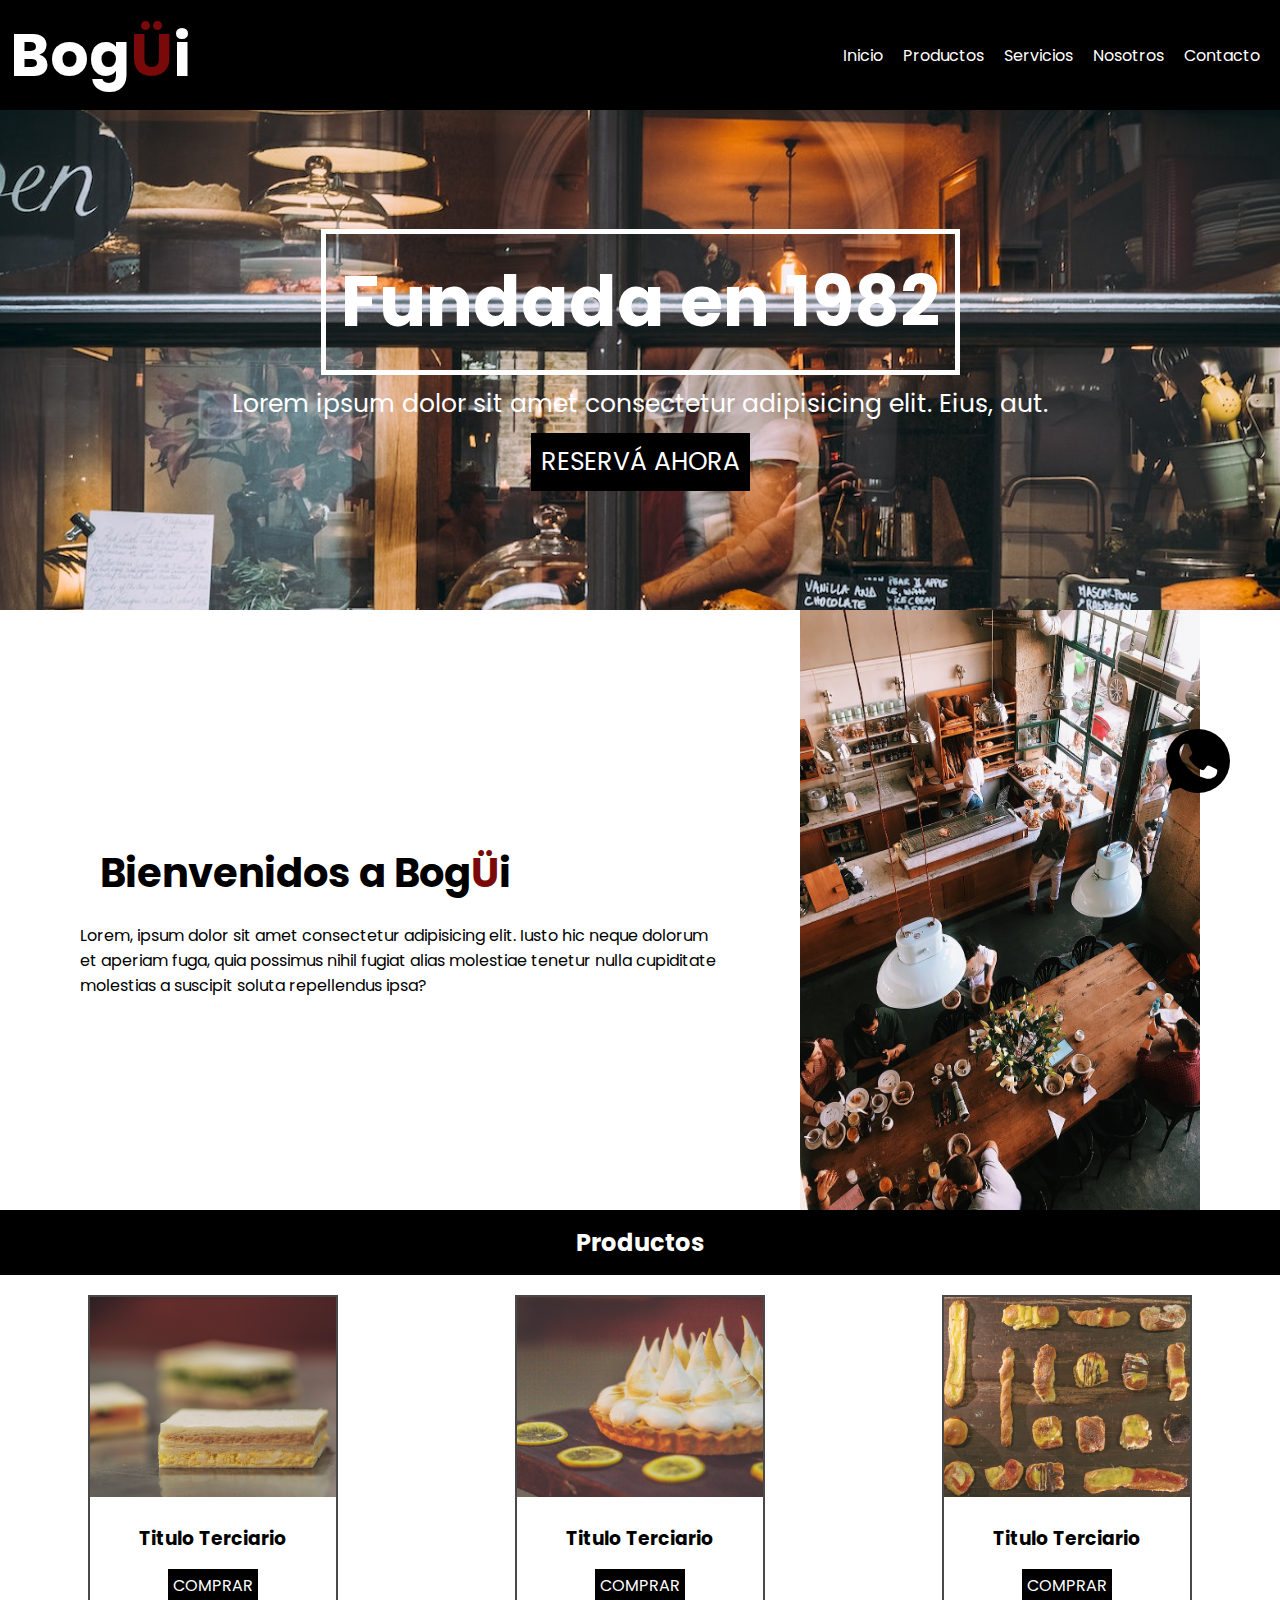
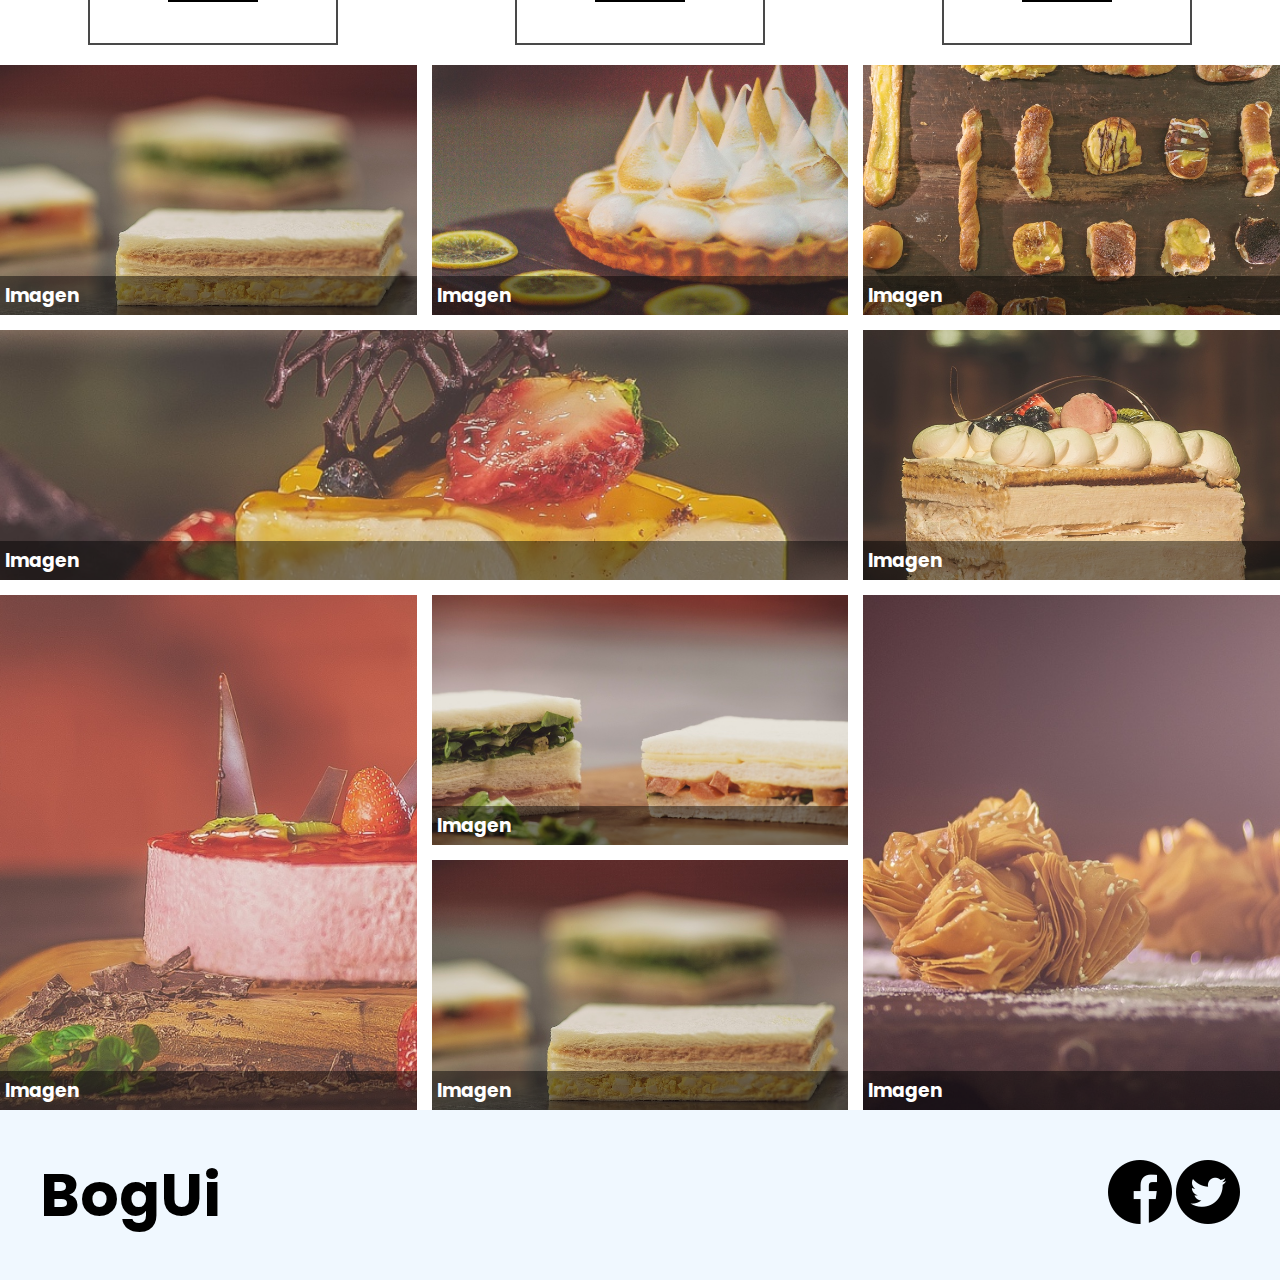
<file: index.html>
<!DOCTYPE html>
<html lang="en">
<head>
    <meta charset="UTF-8">
    <meta name="viewport" content="width=device-width, initial-scale=1.0">
    <!--ICONS GOOGLE FONT-->
    <link rel="stylesheet" href="https://fonts.googleapis.com/css2?family=Material+Symbols+Outlined:opsz,wght,FILL,GRAD@20..48,100..700,0..1,-50..200" />
    <!--CSS-->
    <link rel="stylesheet" href="./css/style.css">

    <title>BogUi</title>
</head>
<body>
    <header>
        <h1>Bog<span>Ü</span>i</h1>
        <nav>
            <ul>
                <li><a href="./index.html">Inicio</a></li>
                <li><a href="./pages/productos.html">Productos</a></li>
                <li><a href="./pages/servicios.html">Servicios</a></li>
                <li><a href="./pages/nosotros.html">Nosotros</a></li>
                <li><a href="./pages/contacto.html">Contacto</a></li>
            </ul>
        </nav>
    </header>
    <main>
        <section class="hero">
            <h2>Fundada en 1982</h2>
            <p>Lorem ipsum dolor sit amet consectetur adipisicing elit. Eius, aut.</p>
            <a href="">RESERVÁ AHORA</a>
        </section>
        <section class="bienvenidos">
            <div>
                <h2>Bienvenidos a Bog<span>Ü</span>i</h2>
                <p>Lorem, ipsum dolor sit amet consectetur adipisicing elit. Iusto hic neque dolorum et aperiam fuga, quia possimus nihil fugiat alias molestiae tenetur nulla cupiditate molestias a suscipit soluta repellendus ipsa?</p>
            </div>
            <img src="./img/inside.jpeg" alt="">
        </section>
        <section class="productos">
            <h2>Productos</h2>
            <div class="producto-contenedor">
                <div>
                    <img src="./img/img-1.jpg" alt="">
                    <h3>Titulo Terciario</h3>
                    <a href="">COMPRAR</a>
                </div>
                <div>
                    <img src="./img/img-2.jpg" alt="">
                    <h3>Titulo Terciario</h3>
                    <a href="">COMPRAR</a>
                </div>
                <div>
                    <img src="./img/img-3.jpg" alt="">
                    <h3>Titulo Terciario</h3>
                    <a href="">COMPRAR</a>
                </div>
            </div>
        </section>
        <section class="grid-galeria">
            <div>
                <img src="./img/img-1.jpg" alt="">
                <h3>Imagen</h3>
            </div>
            <div>
                <img src="./img/img-2.jpg" alt="">
                <h3>Imagen</h3>
            </div>
            <div>
                <img src="./img/img-3.jpg" alt="">
                <h3>Imagen</h3>
            </div>
            <div class="img-4">
                <img  src="./img/img-4.jpg"  alt="">
                <h3>Imagen</h3>
            </div>
            <div>
                <img src="./img/img-5.jpg" alt="">
                <h3>Imagen</h3>
            </div>
            <div class="img-6">
                <img src="./img/img-6.jpg" alt="">
                <h3>Imagen</h3>
            </div>
            <div>
                <img src="./img/img-7.jpg" alt="">
                <h3>Imagen</h3>
            </div>
            <div class="img-8">
                <img src="./img/img-8.jpg" alt="">
                <h3>Imagen</h3>
            </div>
            <div class="img-9">
                <img src="./img/img-1.jpg" alt="">
                <h3>Imagen</h3>
            </div>
        </section>
        <div class="fixed">
            <img src="./img/whatsapp.png" alt="">
        </div>
    </main>
    <footer id="pie">
        <h2>BogUi</h2>
        <div>
        
            <a href="https://es-la.facebook.com/"><img src="./img/facebook.png" alt=""></a>
            <a href="https://twitter.com/"><img src="./img/gorjeo.png" alt=""></a>
        </div>
    </footer>
</body>
</html>
</file>
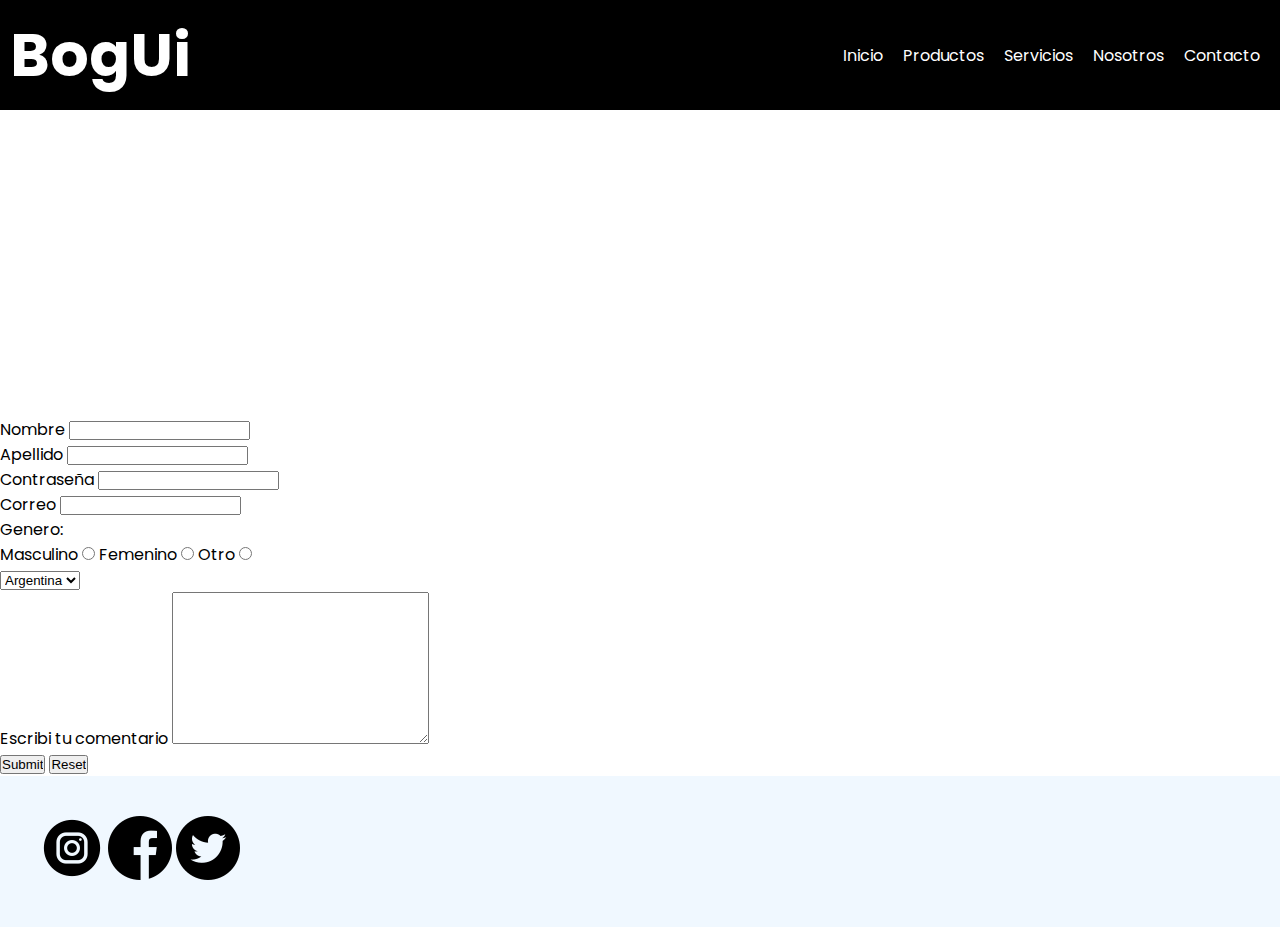
<file: pages/contacto.html>
<!DOCTYPE html>
<html lang="en">
<head>
    <meta charset="UTF-8">
    <meta name="viewport" content="width=device-width, initial-scale=1.0">
    <link rel="stylesheet" href="../css/style.css">
    <title>Document</title>
</head>
<body>
    <header>
        <h1>BogUi</h1>
        <nav>
            <ul>
                <li><a href="../index.html">Inicio</a></li>
                <li><a href="./productos.html">Productos</a></li>
                <li><a href="./servicios.html">Servicios</a></li>
                <li><a href="./nosotros.html">Nosotros</a></li>
                <li><a href="./contacto.html">Contacto</a></li>
            </ul>
        </nav>
    </header>
    <main>
        <section>
            <iframe src="https://www.google.com/maps/embed?pb=!1m18!1m12!1m3!1d13140.272317143992!2d-58.43958192734376!3d-34.57714390173136!2m3!1f0!2f0!3f0!3m2!1i1024!2i768!4f13.1!3m3!1m2!1s0x95bcb5c6c995f947%3A0x57e3c06a308f6905!2sOlleros!5e0!3m2!1ses-419!2sar!4v1695086159505!5m2!1ses-419!2sar" width="400" height="300" style="border:0;" allowfullscreen="" loading="lazy" referrerpolicy="no-referrer-when-downgrade"></iframe>
        </section>
        <form action="" method="" enctype="">
            <div>
                <label for="nombre">Nombre</label>
                <input type="text" name="" id="nombre">
            </div>
            <div>
                <label for="apellido">Apellido</label>
                <input type="text" name="" id="apellido">
            </div>
            <div>
                <label for="contrasena">Contraseña</label>
                <input type="password" name="" id="contrasena">
            </div>
            <div>
                <label for="correo">Correo</label>
                <input type="email" name="" id="correo">
            </div>
            <div>
                <label for="">Genero:</label>
                <div>
                    <label for="masculino">Masculino</label>
                    <input type="radio" name="genero">
                    <label for="femenino">Femenino</label>
                    <input type="radio" name="genero">
                    <label for="otro">Otro</label>
                    <input type="radio" name="genero">
                </div>
            </div>
            <div>
                <select name="" id="">
                    <option value="">Argentina</option>
                    <option value="">Colombia</option>
                    <option value="">Uruguay</option>
                </select>
            </div>
            <div>
                <label for="">Escribi tu comentario</label>
                <textarea name="" id="" cols="30" rows="10"></textarea>
            </div>
            <div>
                <input type="submit">
                <input type="reset">
            </div>
        </form>
    </main>
    <footer id="pie">
        <div>
            <a href="https://www.instagram.com/" target="_blank"><img src="../img/instagram.png" alt=""></a>
            <a href="https://es-la.facebook.com/" target="_blank"><img src="../img/facebook.png" alt=""></a>
            <a href="https://twitter.com/" target="_blank"><img src="../img/gorjeo.png" alt=""></a>
        </div>
    </footer>
</body>
</html>
</file>
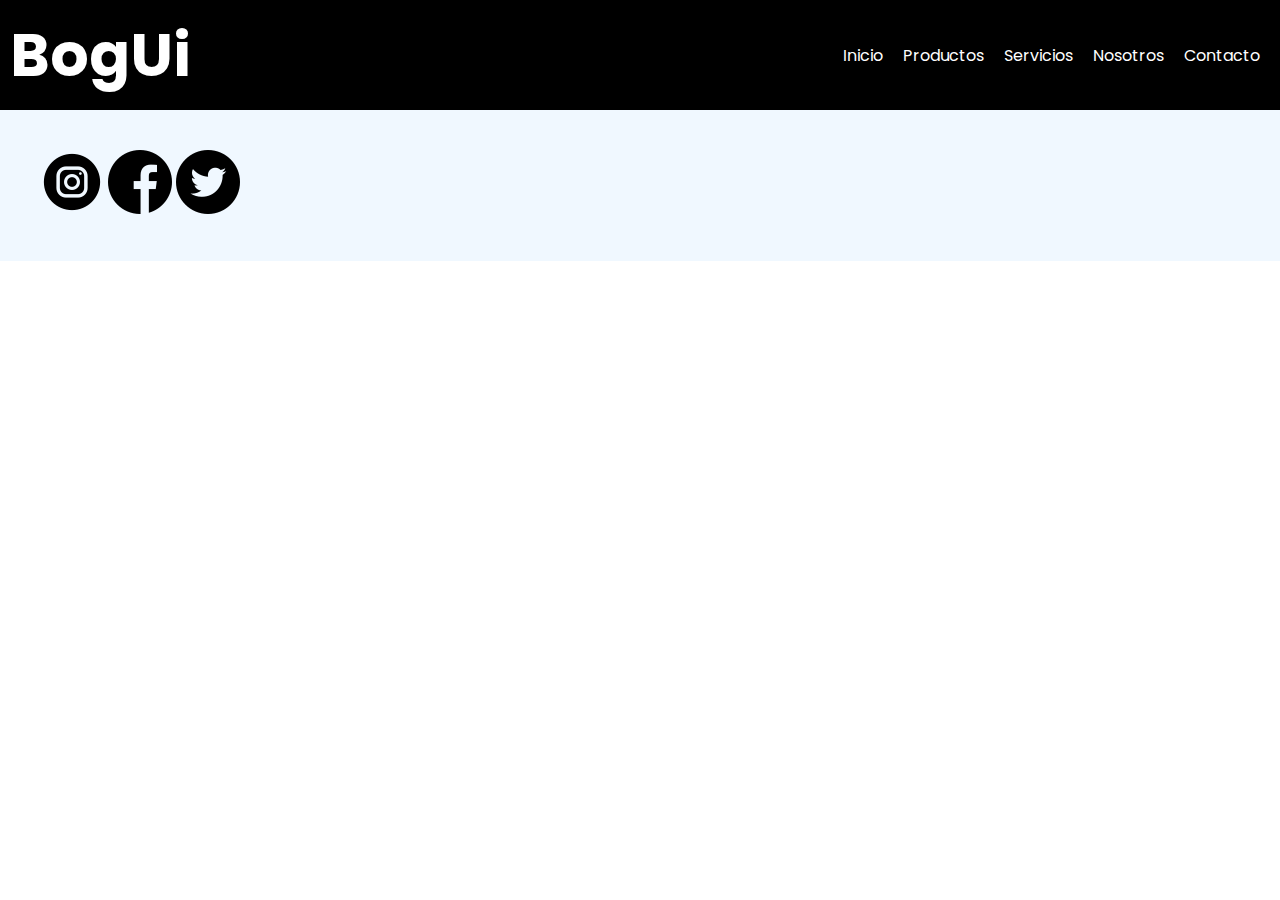
<file: pages/nosotros.html>
<!DOCTYPE html>
<html lang="en">
<head>
    <meta charset="UTF-8">
    <meta name="viewport" content="width=device-width, initial-scale=1.0">
    <link rel="stylesheet" href="../css/style.css">
    <title>Document</title>
</head>
<body>
    <header>
        <h1>BogUi</h1>
        <nav>
            <ul>
                <li><a href="../index.html">Inicio</a></li>
                <li><a href="./productos.html">Productos</a></li>
                <li><a href="./servicios.html">Servicios</a></li>
                <li><a href="./nosotros.html">Nosotros</a></li>
                <li><a href="./contacto.html">Contacto</a></li>
            </ul>
        </nav>
    </header>
    <footer id="pie">
        <div>
            <a href="https://www.instagram.com/" target="_blank"><img src="../img/instagram.png" alt=""></a>
            <a href="https://es-la.facebook.com/" target="_blank"><img src="../img/facebook.png" alt=""></a>
            <a href="https://twitter.com/" target="_blank"><img src="../img/gorjeo.png" alt=""></a>
        </div>
    </footer>
</body>
</html>
</file>
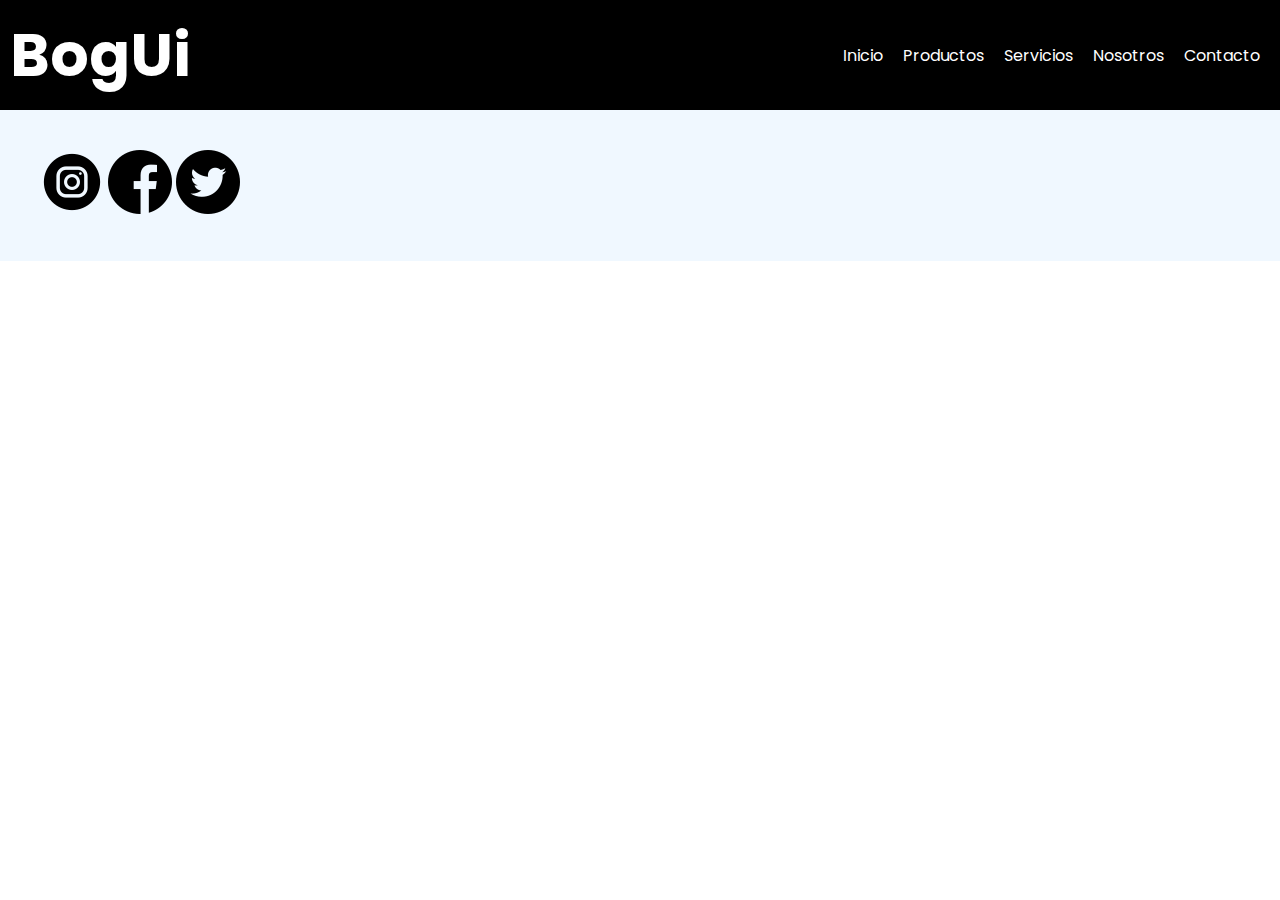
<file: pages/productos.html>
<!DOCTYPE html>
<html lang="en">
<head>
    <meta charset="UTF-8">
    <meta name="viewport" content="width=device-width, initial-scale=1.0">
    <link rel="stylesheet" href="../css/style.css">
</head>
<body>
    <header>
        <h1>BogUi</h1>
        <nav>
            <ul>
                <li><a href="../index.html">Inicio</a></li>
                <li><a href="./productos.html">Productos</a></li>
                <li><a href="./servicios.html">Servicios</a></li>
                <li><a href="./nosotros.html">Nosotros</a></li>
                <li><a href="./contacto.html">Contacto</a></li>
            </ul>
        </nav>
    </header>
    <main>
        <section>
            
        </section>
    </main>
    <footer id="pie">
        <div>
            <a href="https://www.instagram.com/" target="_blank"><img src="../img/instagram.png" alt=""></a>
            <a href="https://es-la.facebook.com/" target="_blank"><img src="../img/facebook.png" alt=""></a>
            <a href="https://twitter.com/" target="_blank"><img src="../img/gorjeo.png" alt=""></a>
        </div>
    </footer>
</body>
</html>
</file>
<file: css/style.css>
@import url('https://fonts.googleapis.com/css2?family=Poppins:ital,wght@0,300;0,400;0,500;0,900;1,100&display=swap');

/*! --------RESET--------*/

*{
    margin: 0;
    padding: 0;
    box-sizing: border-box;
}

body{
    font-family: 'Poppins', sans-serif;
}

/*!--------HEADER-----------*/

header{
    background-color: rgb(0, 0, 0);
    padding: 10px;
    position: sticky;
    top: 0;
    display: flex;
    justify-content: space-between;
    align-items: center;
    z-index: 1;
}

header h1{
    color:rgb(255, 255, 255);
    font-size: 60px;
}

header h1 span{
    color: rgb(122, 9, 9);
}

header nav ul{
    list-style: none;
    display: flex;
}

header nav ul li{
    margin: 10px;
}

header nav ul li a{
    text-decoration:none;
    color: rgb(255, 255, 255);
}

/*!----------MAIN---------*/

.hero{
    color: white;
    width: 100%;
    height: 500px;
    background-image: url("../img/fondo.jpg");
    background-repeat: no-repeat;
    background-size: cover;
    background-position: center;
    background-attachment: fixed;
    display: flex;
    flex-direction: column;
    justify-content: center;
    align-items: center;
}

.hero h2{
    font-size: 70px;
    border: 5px solid white;
    padding: 15px;
}

.hero p{
    font-size: 25px;
    margin: 10px;
}

.hero a{
    text-decoration: none;
    color: white;
    background-color: black;
    font-size: 25px;
    padding: 10px;
}

.bienvenidos{
    display: flex;
    justify-content: space-evenly;
    align-items: center;
}

.bienvenidos div{
    width: 50%;
}

.bienvenidos div h2{
    font-size: 40px;
    margin: 20px;
}

.bienvenidos div h2 span{
    color: rgb(122, 9, 9);
}

.bienvenidos img{
    width: 400px;
    height: 600px;
}

.producto-contenedor{
    display: flex;
    justify-content: space-around;
    flex-wrap: wrap;
}

.productos h2{
    background-color: black;
    color: white;
    text-align: center;
    padding: 15px;
}

.productos .producto-contenedor div{
    border: 2px solid rgb(73, 73, 73);
    width: 250px;
    height: 350px;
    margin: 20px;
    text-align: center;
}

.productos div h3{
    margin: 20px 0 20px 0;
}

.productos div a{
    text-decoration: none;
    color: white;
    background-color: black;
    padding: 5px;
}

.productos div img{
    width: 100%;
    height: 200px;
}

.grid-galeria{
    width: 100%;
    display: grid;
    grid-template-columns: repeat(3, 1fr);
    grid-auto-rows: 250px;
    gap: 15px;
}

.grid-galeria div{
    position: relative;
}

.grid-galeria div h3{
    position: absolute;
    bottom: 0;
    background-color: rgba(0, 0, 0, 0.453);
    color: white;
    width: 100%;
    padding: 5px;
}

.grid-galeria div img{
    width: 100%;
    height: 100%;
    object-fit: cover;
}

.img-4{
    grid-column: span 2;
}

.img-6{
    grid-row: span 2;
}

.img-8{
    grid-row: span 2;
}



.fixed{
    position: fixed;
    bottom: 100px;
    right: 50px;
}

/*!----------FOOTER---------*/

footer{
    background-color: aliceblue;
    display: flex;
    justify-content: space-between;
    align-items: center;
    padding: 40px;
}

footer h2{
    font-size: 60px;
}



/*!-----MEDIA QUERY-----*/

@media screen and (max-width:974px){
    .bienvenidos{
        flex-direction: column;
    }
    .bienvenidos div{
        margin: 20px;
        width: 80%;
    }
    .bienvenidos img{
        height: 400px;
        margin: 10px;
    }
}

@media screen and (max-width:950px){
    .grid-galeria{
        grid-template-columns: 1fr 1fr;
        grid-auto-rows: 220px;
    }
    .grid-galeria div{
        grid-column: span 1;
        grid-row: span 1;
    }
    .img-9{
        grid-column: span 2;
    }
}

@media screen and (max-width:838px){
    .hero h2{
        font-size: 50px;
    }
    .hero p{
        font-size: 20px;
    }
    .hero a{
        font-size: 15px;
    }
}

@media screen and (max-width:650px){
    header{
        flex-direction: column;
        position: static;
    }
    .fixed{
        display: none;
    }
}

@media screen and (max-width: 482px){
    .hero h2{
        font-size: 40px;
        padding: 10px;
    }
    .hero p{
        font-size: 18px;
        text-align: center;
    }
    .hero a{
        font-size: 15px;
    }
}
@media screen and (max-width:460px){
    header nav ul{
        flex-direction: column;
        text-align: center;
    }
    header nav ul li{
        margin: 0;

    }
    .bienvenidos img{
        width: 100%;
    }
    
}

@media screen and (max-width:450px){
    .grid-galeria{
        grid-template-columns: 1fr;
    }
}
</file>
